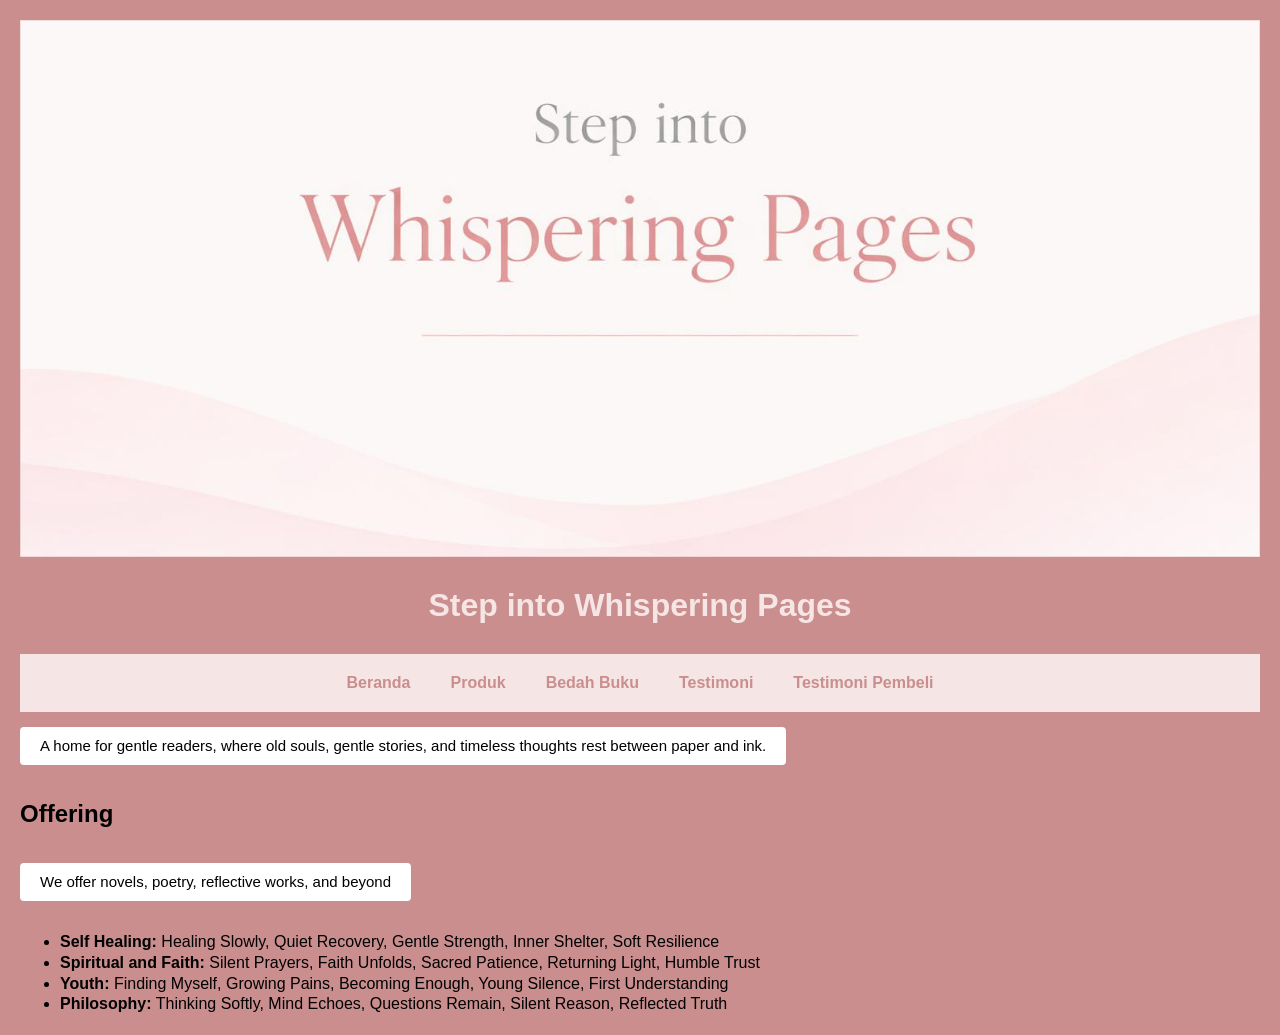
<file: index.html>
<!DOCTYPE html>
<html lang="id">
<head>
    <meta charset="UTF-8">
    <meta name="viewport" content="width=device-width, initial-scale=1.0">
    <title>Profil Usaha Buku</title>
    <link rel="stylesheet" href="style.css" />
</head>
<body>
<header>
  <img src="Header.png" alt="header img">

    <h1>Step into Whispering Pages</h1>
<nav> <a href="index.html">Beranda</a>
      <a href="produk.html">Produk</a>
      <a href="bedah-buku.html">Bedah Buku</a>
      <a href="testimoni.html">Testimoni</a>
      <a href="tampil-testimoni.html">Testimoni Pembeli</a>
</nav>
</header>

    <p>A home for gentle readers, where old souls, gentle stories, and timeless thoughts rest between paper and ink.</p>
    <h2>Offering</h2>
    <p style="text-align: left;">We offer novels, poetry, reflective works, and beyond</p>
<ul>
    <li><strong>Self Healing:</strong> Healing Slowly, Quiet Recovery, Gentle Strength, Inner Shelter, Soft Resilience</li>
    <li><strong>Spiritual and Faith:</strong> Silent Prayers, Faith Unfolds, Sacred Patience, Returning Light, Humble Trust</li>
    <li><strong>Youth:</strong> Finding Myself, Growing Pains, Becoming Enough, Young Silence, First Understanding</li>
    <li><strong>Philosophy:</strong> Thinking Softly, Mind Echoes, Questions Remain, Silent Reason, Reflected Truth</li>
</ul>
</body>
</html>
</file>
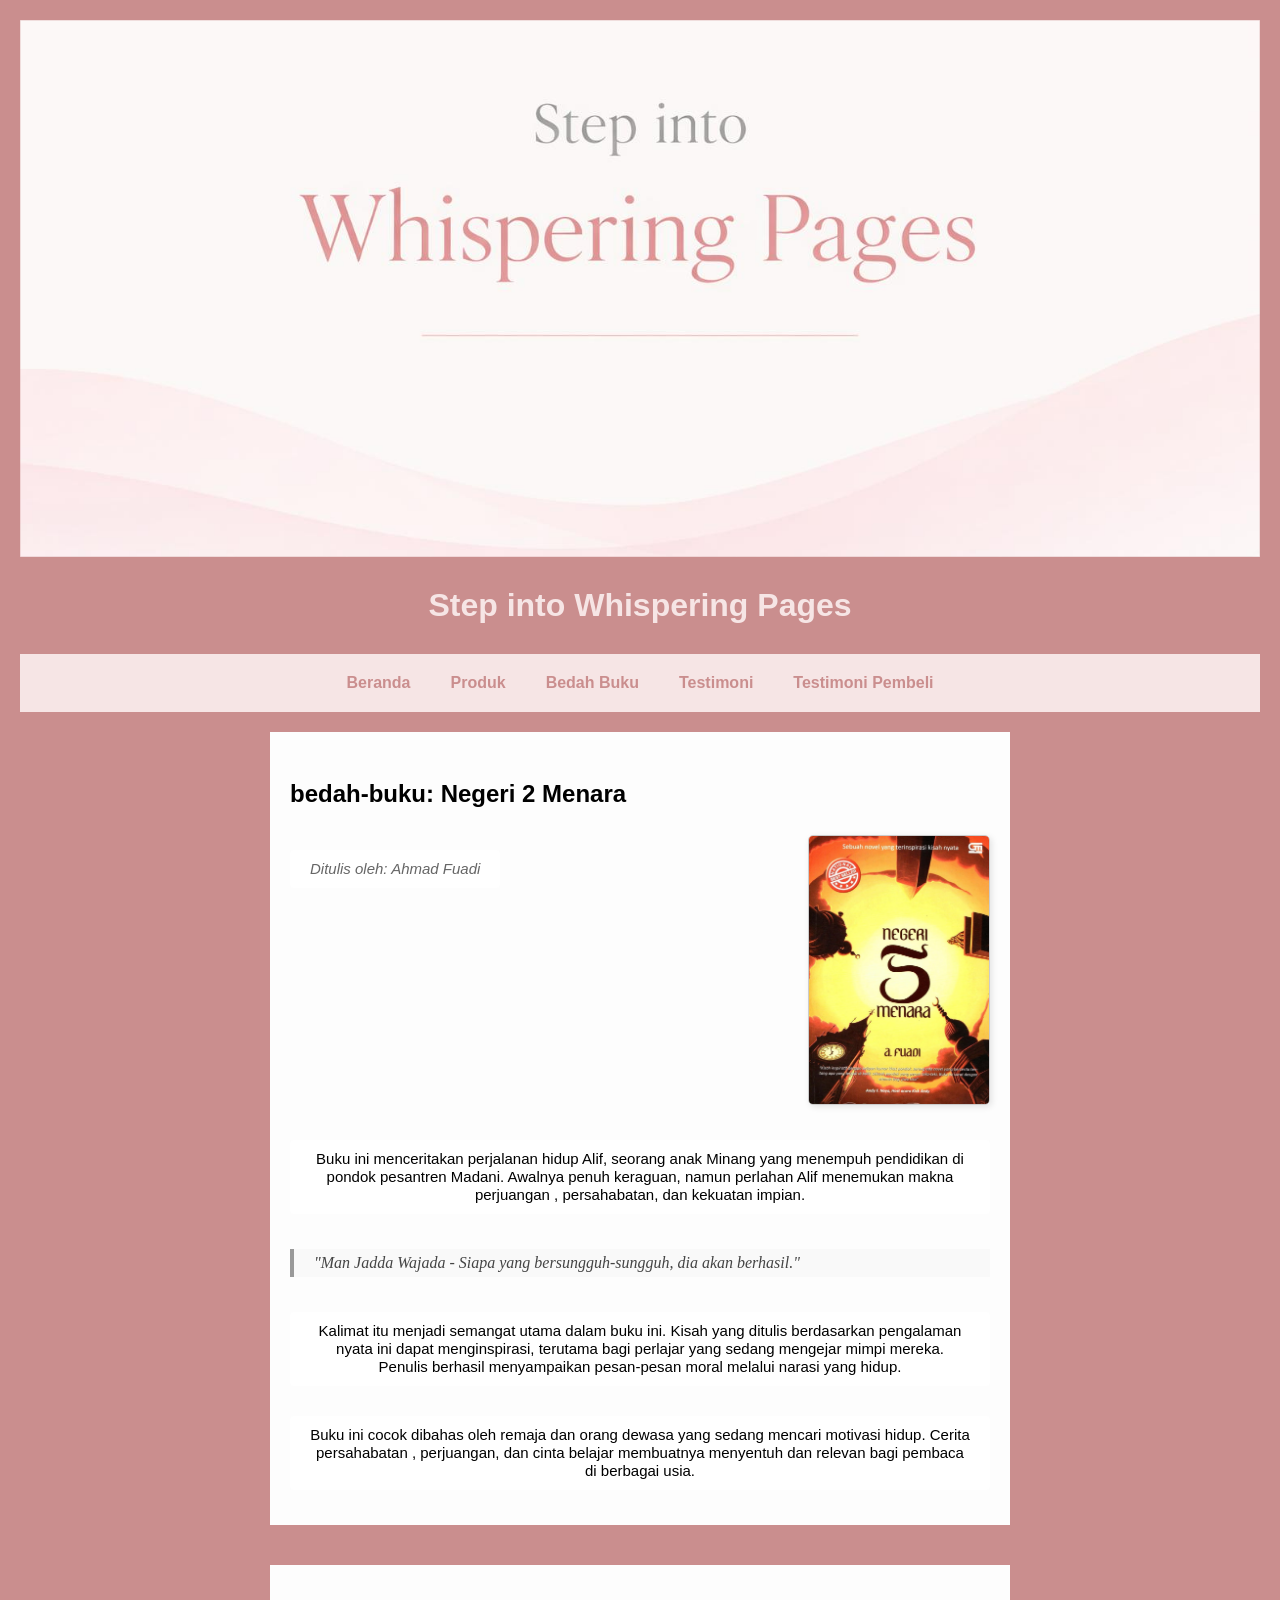
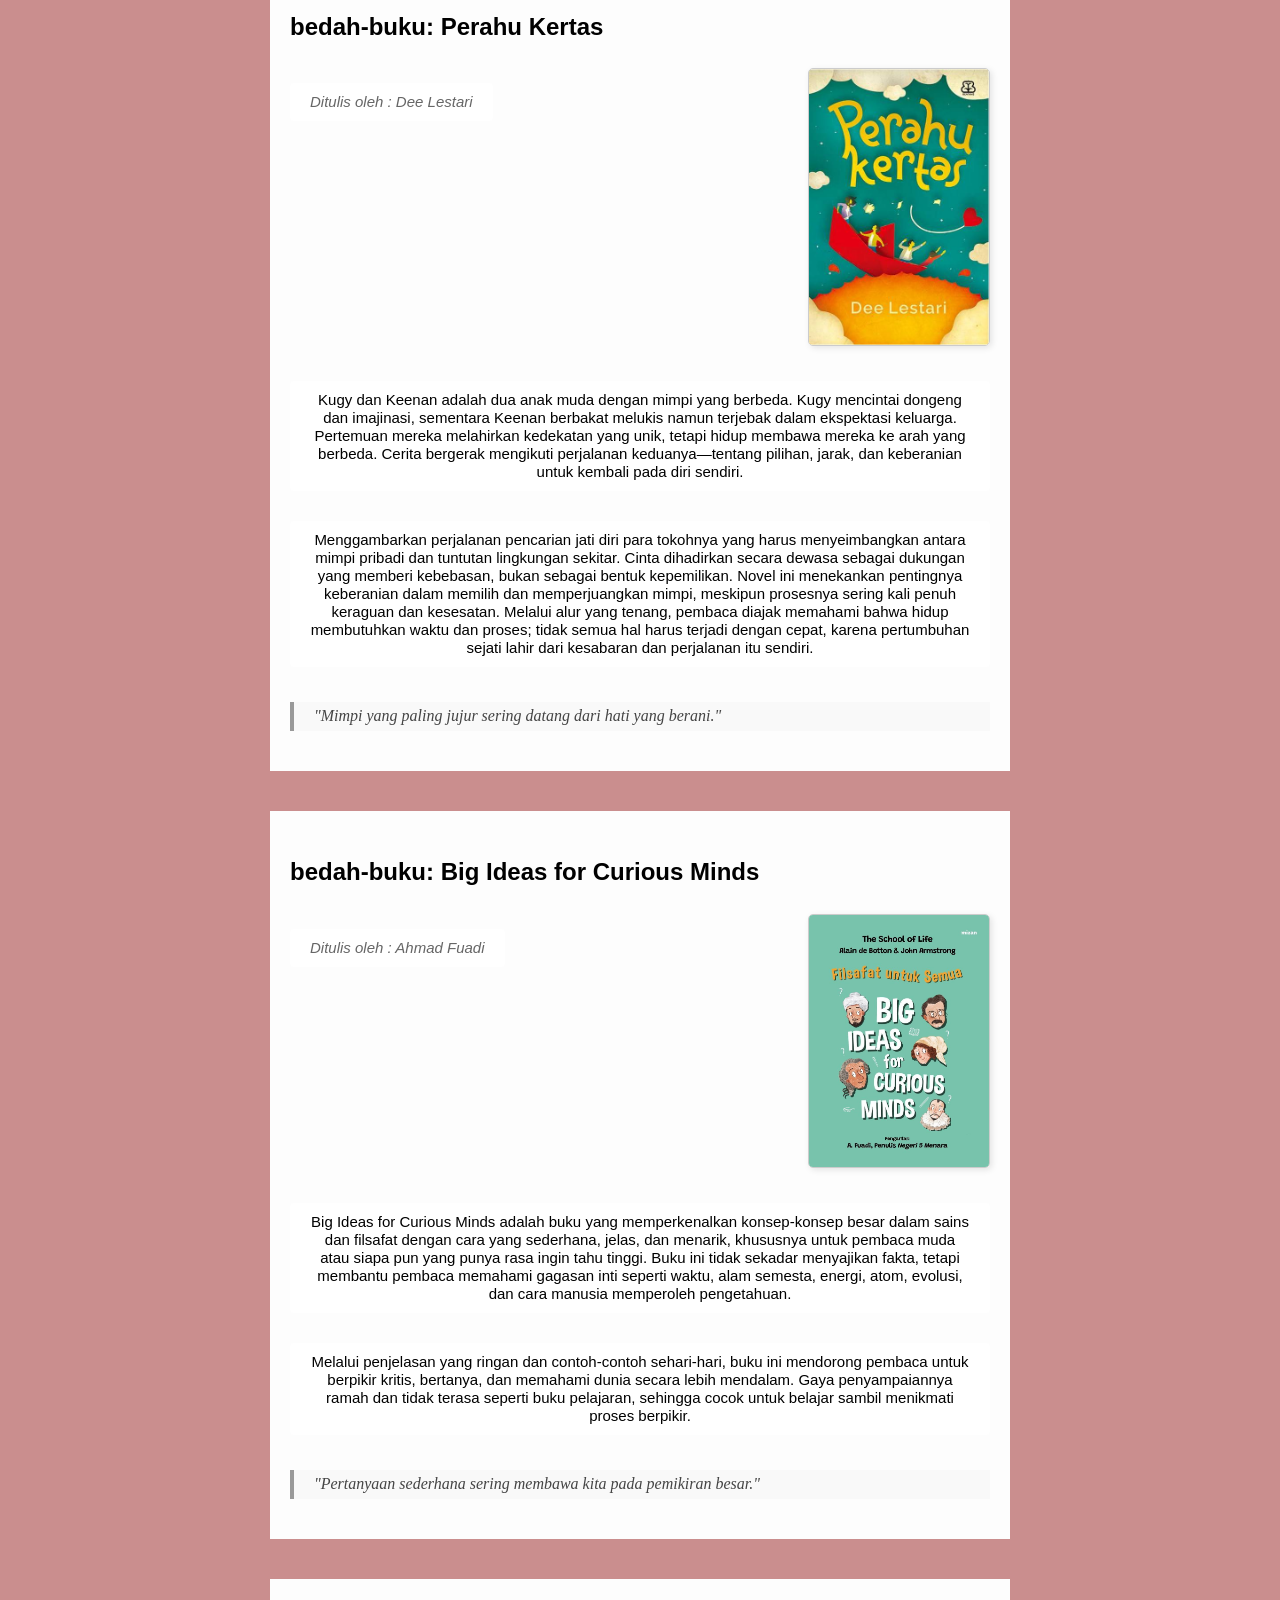
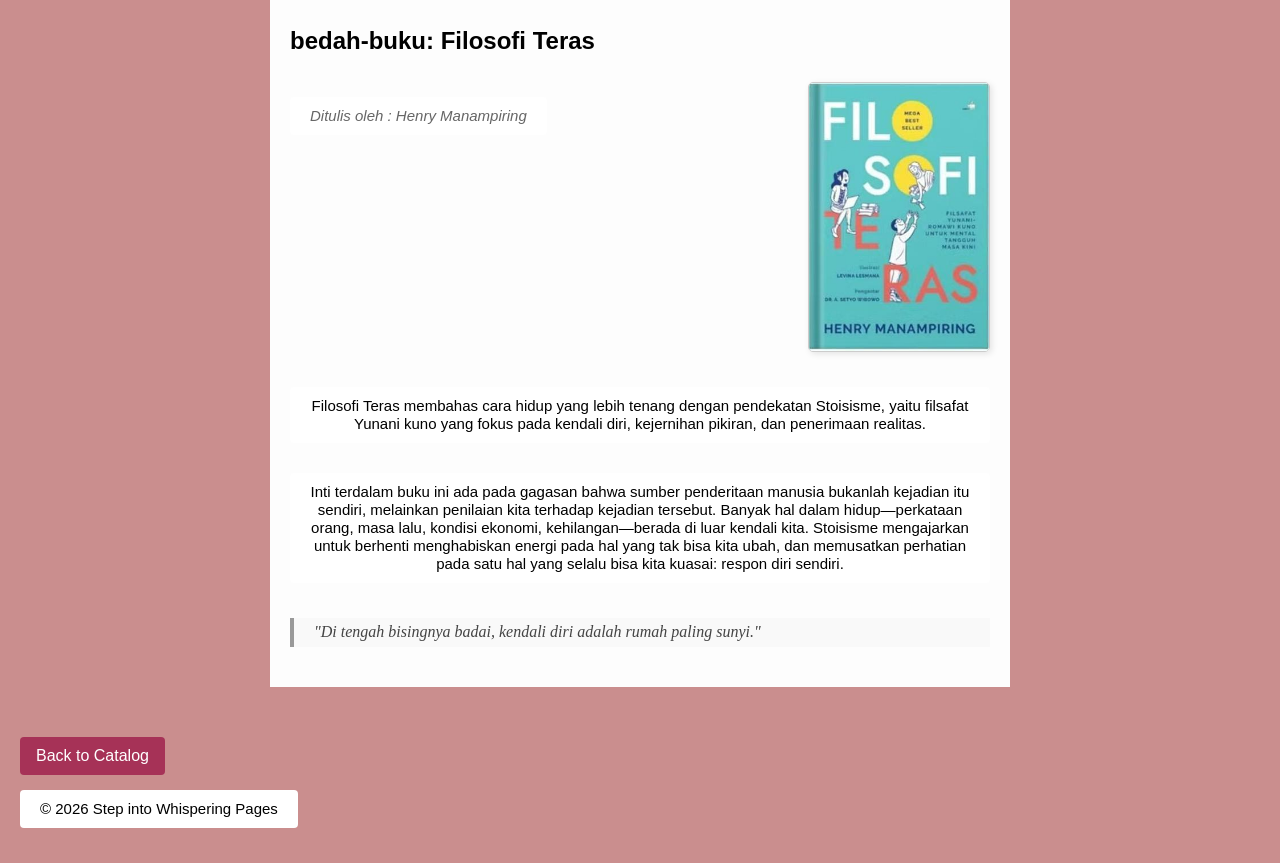
<file: bedah-buku.html>
<html lang="id">
<head>
    <meta charset="UTF-8">
    <meta name="viewport" content="width=device-width,initial-scale=1.0"/>
    <title>Bedah Buku: Negeri 5 Menara</title>
    <link rel="stylesheet" href="style.css" />
</head>
<body>
<header>
<img src="Header.png" alt="header img">
    <h1>Step into Whispering Pages</h1>
     <nav>
        <a href="index.html">Beranda</a>
        <a href="produk.html">Produk</a>
        <a href="bedah-buku.html">Bedah Buku</a>
        <a href="testimoni.html">Testimoni</a>
        <a href="tampil-testimoni.html">Testimoni Pembeli</a>
     </nav>
    </header>
<section class="daftar-produk">
<main class="artikel">
    <h2>bedah-buku: Negeri 2 Menara</h2>
    <p class="penulis">Ditulis oleh: Ahmad Fuadi</p>

    <img src="Negeri 5 Menara.jpg" alt="Sampul Negeri 5 Menara" class="Sampul">

    <p>
        Buku ini menceritakan perjalanan hidup Alif, seorang anak Minang yang menempuh pendidikan di pondok pesantren Madani. Awalnya penuh keraguan, namun perlahan Alif menemukan makna perjuangan , persahabatan, dan kekuatan impian.
    </p>

    <blockquote>

        "Man Jadda Wajada - Siapa yang bersungguh-sungguh, dia akan berhasil."
    </blockquote>

    <p>
        Kalimat itu menjadi semangat utama dalam buku ini. Kisah yang ditulis berdasarkan pengalaman nyata ini dapat menginspirasi, terutama bagi perlajar yang sedang mengejar mimpi mereka. Penulis berhasil menyampaikan pesan-pesan moral melalui narasi yang hidup.
    </p>

    <p>
        Buku ini cocok dibahas oleh remaja dan orang dewasa yang sedang mencari motivasi hidup. Cerita persahabatan , perjuangan, dan cinta belajar membuatnya menyentuh dan relevan bagi pembaca di berbagai usia.
    </p>
</main>
</section>

<section class="daftar-produk">
<main class="artikel">
<h2> bedah-buku: Perahu Kertas</h2>
<p class="penulis">Ditulis oleh : Dee Lestari</p>

<img src="Perahu Kertas.jpg" alt="Sampul Perahu Kertas" class="Sampul">
<p>
    Kugy dan Keenan adalah dua anak muda dengan mimpi yang berbeda. Kugy mencintai dongeng dan imajinasi, sementara Keenan berbakat melukis namun terjebak dalam ekspektasi keluarga. Pertemuan mereka melahirkan kedekatan yang unik, tetapi hidup membawa mereka ke arah yang berbeda. Cerita bergerak mengikuti perjalanan keduanya—tentang pilihan, jarak, dan keberanian untuk kembali pada diri sendiri.
</p>

<p>
    Menggambarkan perjalanan pencarian jati diri para tokohnya yang harus menyeimbangkan antara mimpi pribadi dan tuntutan lingkungan sekitar. Cinta dihadirkan secara dewasa sebagai dukungan yang memberi kebebasan, bukan sebagai bentuk kepemilikan. Novel ini menekankan pentingnya keberanian dalam memilih dan memperjuangkan mimpi, meskipun prosesnya sering kali penuh keraguan dan kesesatan. Melalui alur yang tenang, pembaca diajak memahami bahwa hidup membutuhkan waktu dan proses; tidak semua hal harus terjadi dengan cepat, karena pertumbuhan sejati lahir dari kesabaran dan perjalanan itu sendiri.
</p>

<blockquote>
    "Mimpi yang paling jujur sering datang dari hati yang berani."
</blockquote>
</main>
</section>

<section class="daftar-produk">
<main class="artikel">
<h2> bedah-buku: Big Ideas for Curious Minds</h2>
<p class="penulis">Ditulis oleh : Ahmad Fuadi</p>
<img src="Big Ideas for Curious Minds.jpg" alt="Sampul Big Ideas for Curious Minds" class="Sampul">
<p>
    Big Ideas for Curious Minds adalah buku yang memperkenalkan konsep-konsep besar dalam sains dan filsafat dengan cara yang sederhana, jelas, dan menarik, khususnya untuk pembaca muda atau siapa pun yang punya rasa ingin tahu tinggi. Buku ini tidak sekadar menyajikan fakta, tetapi membantu pembaca memahami gagasan inti seperti waktu, alam semesta, energi, atom, evolusi, dan cara manusia memperoleh pengetahuan.
</p>

<p>
    Melalui penjelasan yang ringan dan contoh-contoh sehari-hari, buku ini mendorong pembaca untuk berpikir kritis, bertanya, dan memahami dunia secara lebih mendalam. Gaya penyampaiannya ramah dan tidak terasa seperti buku pelajaran, sehingga cocok untuk belajar sambil menikmati proses berpikir.
</p>

<blockquote>
    "Pertanyaan sederhana sering membawa kita pada pemikiran besar."
</blockquote>
</main>
</section>

<section class="daftar-produk">
<main class="artikel">
<h2> bedah-buku: Filosofi Teras</h2>
<p class="penulis">Ditulis oleh : Henry Manampiring</p>
<img src="Filosofi Teras.jpg" alt="Sampul Filosofi Teras" class="Sampul">
<p>
    Filosofi Teras membahas cara hidup yang lebih tenang dengan pendekatan Stoisisme, yaitu filsafat Yunani kuno yang fokus pada kendali diri, kejernihan pikiran, dan penerimaan realitas.
</p>

<p>
    Inti terdalam buku ini ada pada gagasan bahwa sumber penderitaan manusia bukanlah kejadian itu sendiri, melainkan penilaian kita terhadap kejadian tersebut. Banyak hal dalam hidup—perkataan orang, masa lalu, kondisi ekonomi, kehilangan—berada di luar kendali kita. Stoisisme mengajarkan untuk berhenti menghabiskan energi pada hal yang tak bisa kita ubah, dan memusatkan perhatian pada satu hal yang selalu bisa kita kuasai: respon diri sendiri.
</p>

<blockquote>
    "Di tengah bisingnya badai, kendali diri adalah rumah paling sunyi."
</blockquote>
</main>
</section>

<a href="produk.html" class="btn-kembali">Back to Catalog</a>
 </main>
<footer>
    <p>&copy; 2026 Step into Whispering Pages</p>
</footer>

 </body>

</html>
</file>
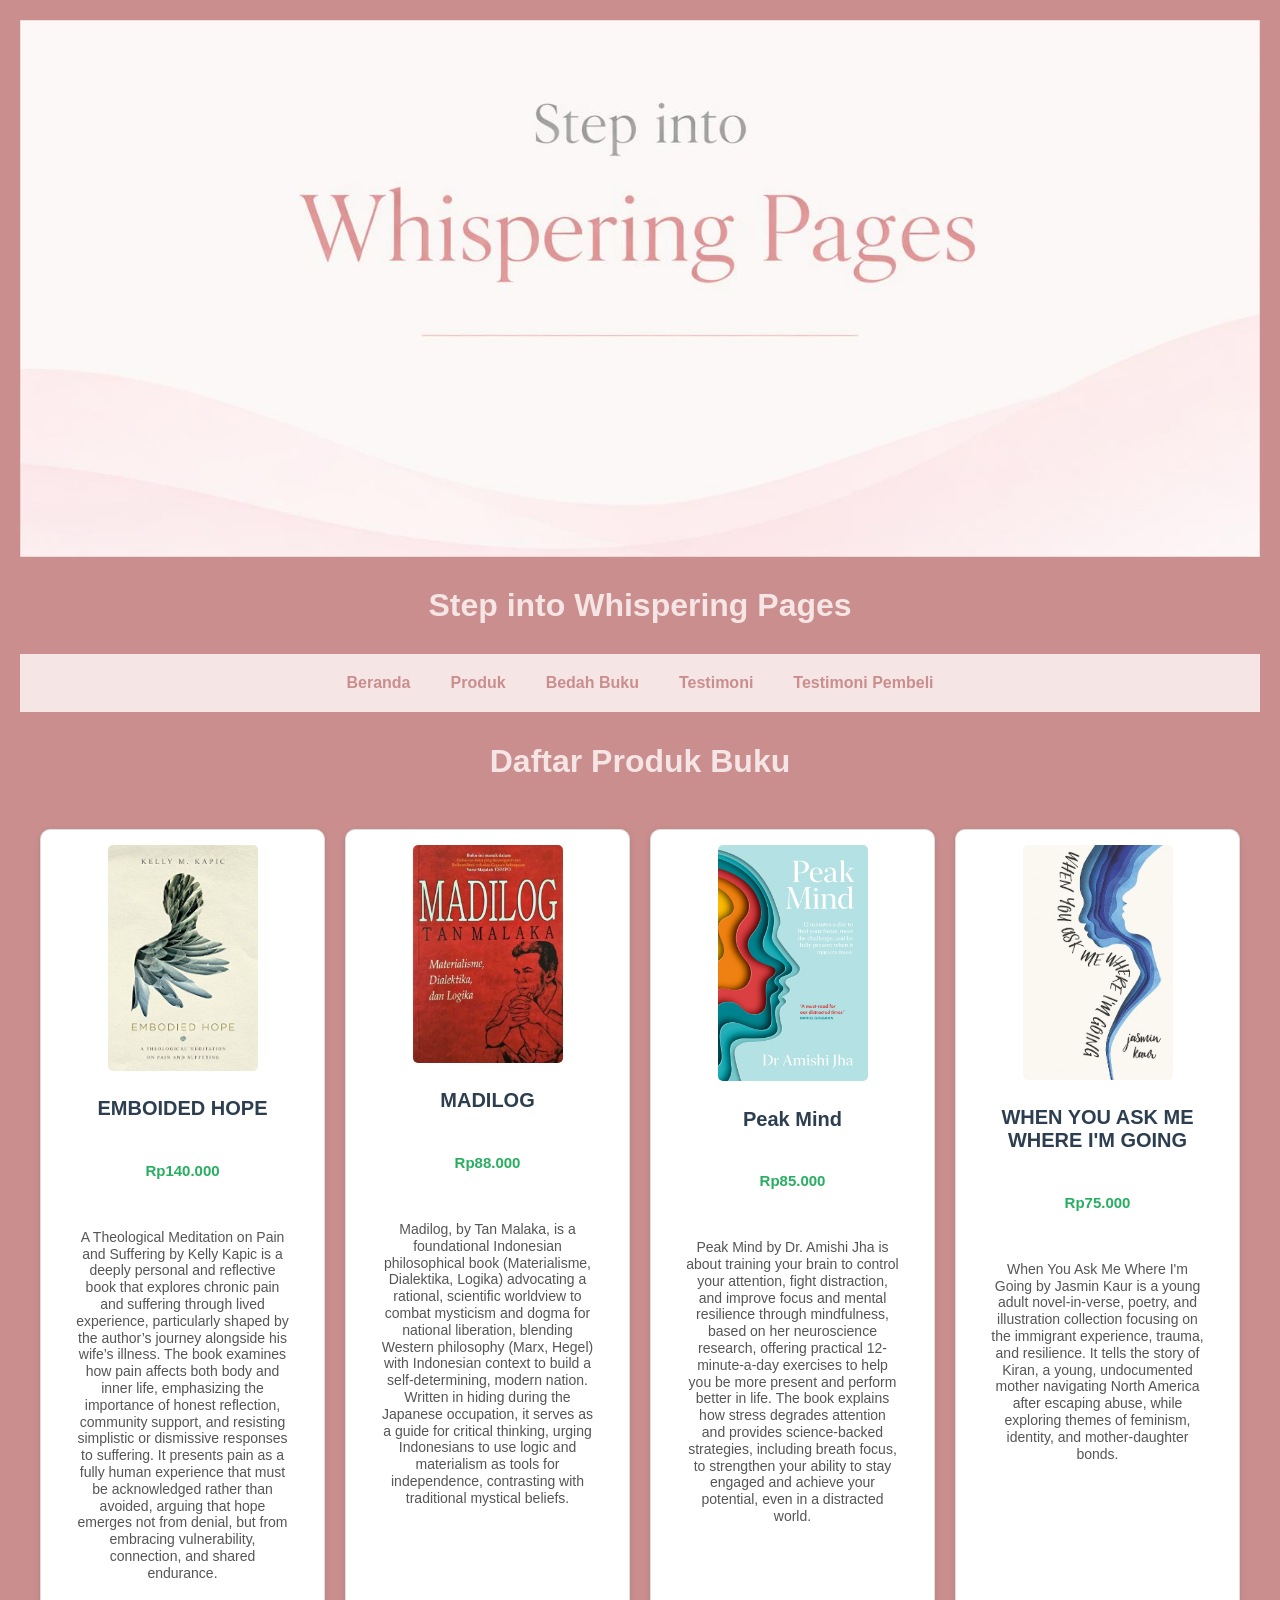
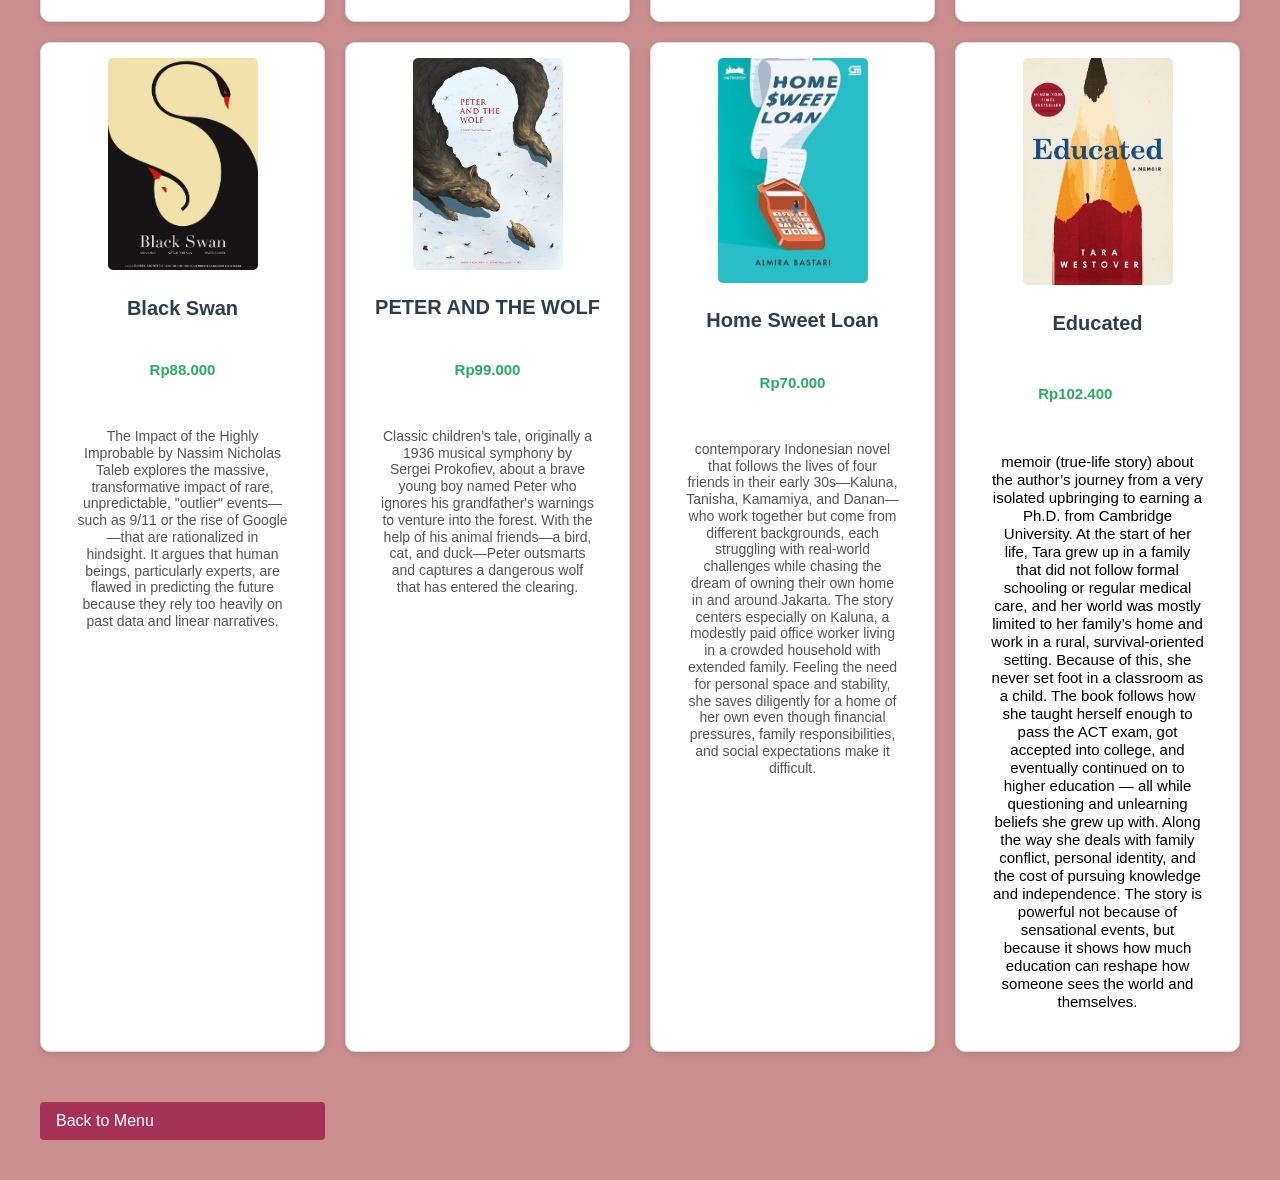
<file: produk.html>
<html lang="id">
<head> 
       <meta charset="UTF-8" />
       <meta name="viewport" content="width=device-width, initial-scale=1.0" />
       <title>Produk Buku</title>
       <link rel="stylesheet" href="style.css" /> </head>
<body>
<header>
    <img src="Header.png" alt="header img">
    <h1>Step into Whispering Pages</h1>
    <nav> <a href="index.html">Beranda</a>
          <a href="produk.html">Produk</a>
          <a href="bedah-buku.html">Bedah Buku</a>
          <a href="testimoni.html">Testimoni</a>
          <a href="tampil-testimoni.html">Testimoni Pembeli</a>
</nav>
</header>
<h1>Daftar Produk Buku</h1>
<section class="daftar-produk">
<div class="produk">
       <img src="EMBOIDED HOPE.jpg" alt="Buku 1" />
       <h2>EMBOIDED HOPE</h2>
       <p class="harga">Rp140.000</p>
       <p class="deskripsi">A Theological Meditation on Pain and Suffering by Kelly Kapic is a deeply personal and reflective book that explores chronic pain and suffering through lived experience, particularly shaped by the author’s journey alongside his wife’s illness. The book examines how pain affects both body and inner life, emphasizing the importance of honest reflection, community support, and resisting simplistic or dismissive responses to suffering. It presents pain as a fully human experience that must be acknowledged rather than avoided, arguing that hope emerges not from denial, but from embracing vulnerability, connection, and shared endurance.</p>
       </div>
<div class="produk">
       <img src="MADILOG.jpg" alt="Buku 2" />
       <h2>MADILOG</h2>
       <p class="harga">Rp88.000</p>
       <p class="deskripsi">Madilog, by Tan Malaka, is a foundational Indonesian philosophical book (Materialisme, Dialektika, Logika) advocating a rational, scientific worldview to combat mysticism and dogma for national liberation, blending Western philosophy (Marx, Hegel) with Indonesian context to build a self-determining, modern nation. Written in hiding during the Japanese occupation, it serves as a guide for critical thinking, urging Indonesians to use logic and materialism as tools for independence, contrasting with traditional mystical beliefs. </p>
       </div>
<div class="produk">
       <img src="Peak Mind.jpg" alt="Buku 3" />
       <h2>Peak Mind</h2>
       <p class="harga">Rp85.000</p>
       <p class="deskripsi">Peak Mind by Dr. Amishi Jha is about training your brain to control your attention, fight distraction, and improve focus and mental resilience through mindfulness, based on her neuroscience research, offering practical 12-minute-a-day exercises to help you be more present and perform better in life. The book explains how stress degrades attention and provides science-backed strategies, including breath focus, to strengthen your ability to stay engaged and achieve your potential, even in a distracted world. </p>
       </div>
<div class="produk">
       <img src="WHEN YOU ASK ME WHERE I'M GOING.jpg" alt="Buku 4" />
       <h2>WHEN YOU ASK ME WHERE I'M GOING</h2>
       <p class="harga">Rp75.000</p>
       <p class="deskripsi">When You Ask Me Where I'm Going by Jasmin Kaur is a young adult novel-in-verse, poetry, and illustration collection focusing on the immigrant experience, trauma, and resilience. It tells the story of Kiran, a young, undocumented mother navigating North America after escaping abuse, while exploring themes of feminism, identity, and mother-daughter bonds. </p>
       </div>
<div class="produk">
       <img src="Black Swan.jpg" alt="Buku 5" />
       <h2>Black Swan</h2>
       <p class="harga">Rp88.000</p>
       <p class="deskripsi">The Impact of the Highly Improbable by Nassim Nicholas Taleb explores the massive, transformative impact of rare, unpredictable, "outlier" events—such as 9/11 or the rise of Google—that are rationalized in hindsight. It argues that human beings, particularly experts, are flawed in predicting the future because they rely too heavily on past data and linear narratives. </p>
       </div>
<div class="produk">
       <img src="PETER AND THE WOLF.jpg" alt="Buku 6" />
       <h2>PETER AND THE WOLF</h2>
       <p class="harga">Rp99.000</p>
       <p class="deskripsi">Classic children’s tale, originally a 1936 musical symphony by Sergei Prokofiev, about a brave young boy named Peter who ignores his grandfather's warnings to venture into the forest. With the help of his animal friends—a bird, cat, and duck—Peter outsmarts and captures a dangerous wolf that has entered the clearing. </p>
       </div>
<div class="produk">
       <img src="Home Sweet Loan.jpg" alt="Buku 7" />
       <h2>Home Sweet Loan</h2>
       <p class="harga">Rp70.000</p>
       <p class="deskripsi">contemporary Indonesian novel that follows the lives of four friends in their early 30s—Kaluna, Tanisha, Kamamiya, and Danan—who work together but come from different backgrounds, each struggling with real-world challenges while chasing the dream of owning their own home in and around Jakarta.
The story centers especially on Kaluna, a modestly paid office worker living in a crowded household with extended family. Feeling the need for personal space and stability, she saves diligently for a home of her own even though financial pressures, family responsibilities, and social expectations make it difficult.</p>
       </div>
<div class="produk">
       <img src="Educated.jpg" alt="Buku 8" />
       <h2>Educated</h2>
       <p class="harga">Rp102.400</p>
       <p class="deskripsi"></p>
<p style="text-align: center;">memoir (true-life story) about the author’s journey from a very isolated upbringing to earning a Ph.D. from Cambridge University.
At the start of her life, Tara grew up in a family that did not follow formal schooling or regular medical care, and her world was mostly limited to her family’s home and work in a rural, survival-oriented setting. Because of this, she never set foot in a classroom as a child.
The book follows how she taught herself enough to pass the ACT exam, got accepted into college, and eventually continued on to higher education — all while questioning and unlearning beliefs she grew up with. Along the way she deals with family conflict, personal identity, and the cost of pursuing knowledge and independence. The story is powerful not because of sensational events, but because it shows how much education can reshape how someone sees the world and themselves. </p>
       </div>
<a href="index.html" class="btn-kembali">Back to Menu</a>
</section>
</body>

</html>
</file>
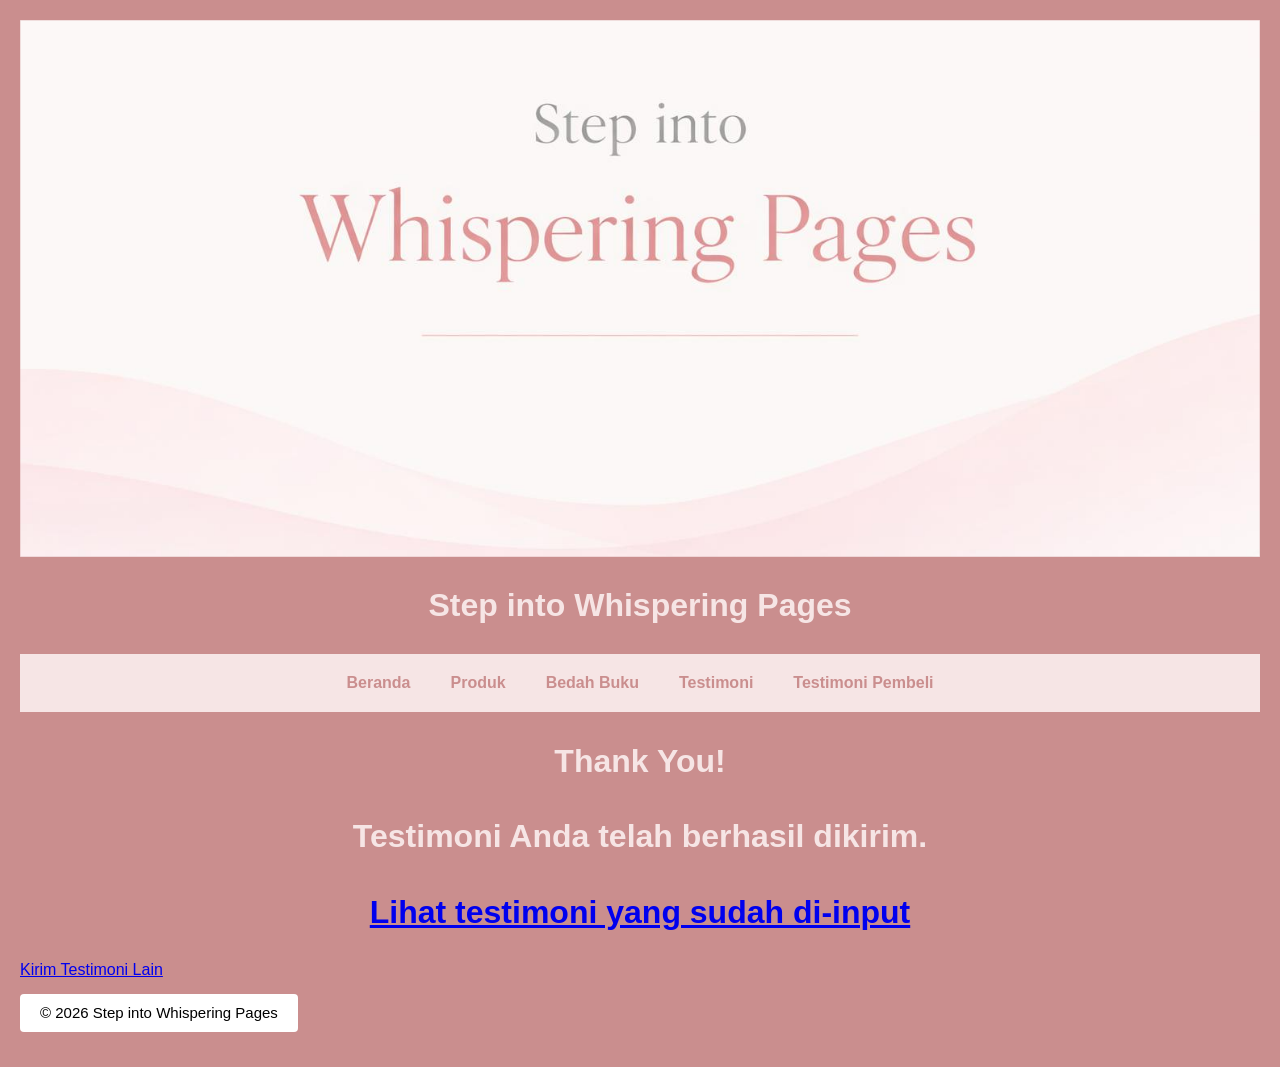
<file: proses-testimoni.html>
<html lang="id">
<head>
    <meta charset="UTF-8">
    <meta name="viewport" content="width=device-width, initial-scale=1.0">
    <title>Profil Usaha Buku</title>
    <link rel="stylesheet" href="style.css" />
</head>
<body>
<header>
<img src="Header.png" alt="header img">
    <h1>Step into Whispering Pages</h1>
<nav> <a href="index.html">Beranda</a>
      <a href="produk.html">Produk</a>
      <a href="bedah-buku.html">Bedah Buku</a>
      <a href="testimoni.html">Testimoni</a>
      <a href="tampil-testimoni.html">Testimoni Pembeli</a>
</nav>
</header>

<main class="konfirmasi">
    <h1>Thank You!</h1>
    <h1>Testimoni Anda telah berhasil dikirim.</h1>
    <h1><a href="tampil-testimoni.html">Lihat testimoni yang sudah di-input</a></h1>

    <section class="testimoni-terkirim"></section>
    <a href="testimoni.html">Kirim Testimoni Lain</a>
</main>

<footer>
    <p>&copy; 2026 Step into Whispering Pages</p>
</footer>
</body>

</html>
</file>
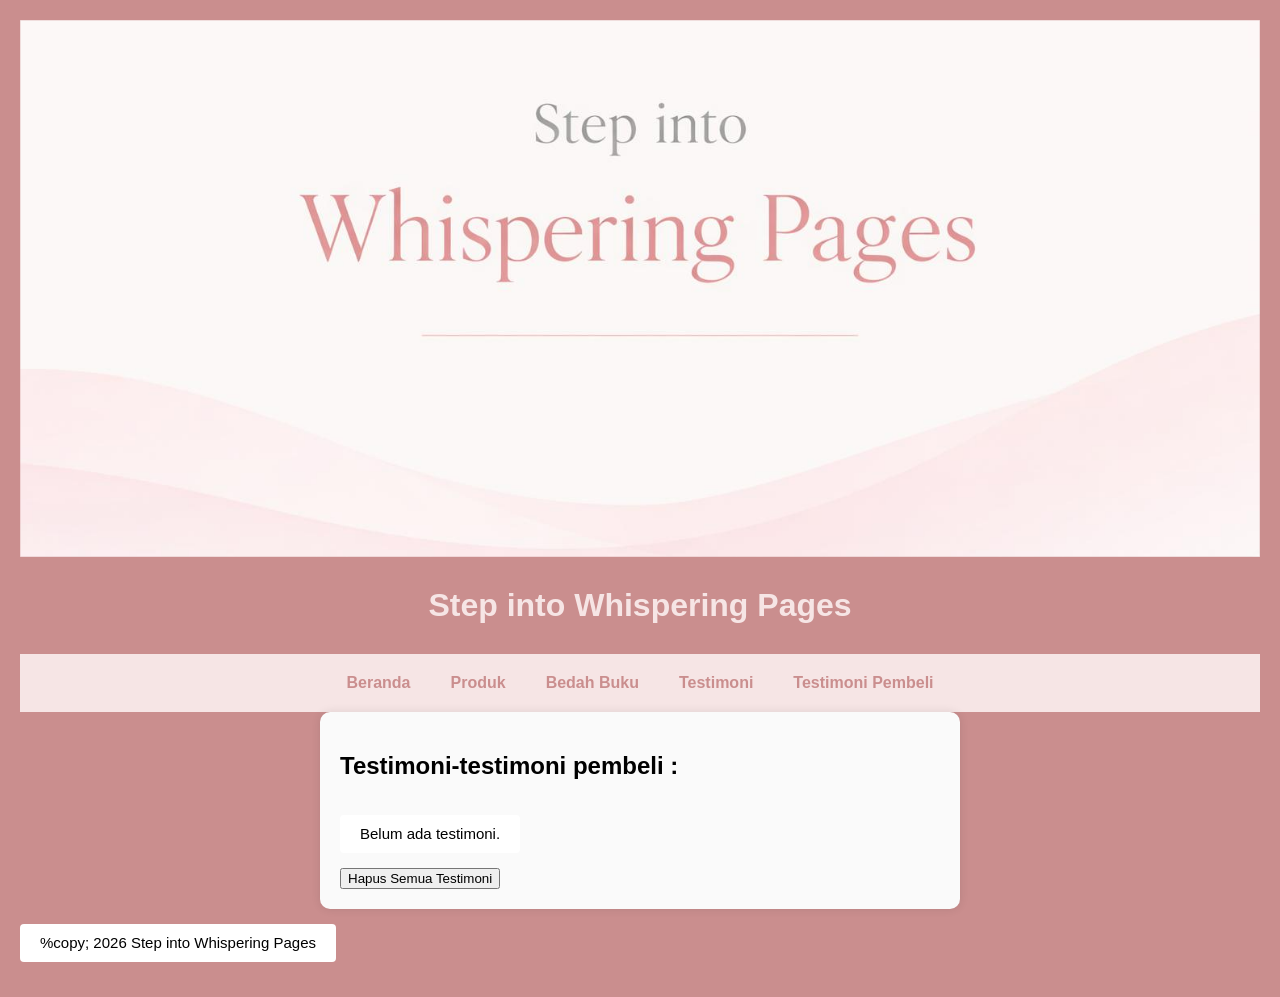
<file: tampil-testimoni.html>
<html lang="id">
<head>
    <meta charset="UTF-8">
    <meta name="viewport" content="width=device-width, initial-scale=1.0">
    <title>Profil Usaha Buku</title>
    <link rel="stylesheet" href="style.css" />
</head>
<body>
<header>
<img src="Header.png" alt="header img">
    <h1>Step into Whispering Pages</h1>
<nav> <a href="index.html">Beranda</a>
      <a href="produk.html">Produk</a>
      <a href="bedah-buku.html">Bedah Buku</a>
      <a href="testimoni.html">Testimoni</a>
      <a href="tampil-testimoni.html">Testimoni Pembeli</a>
</nav>
</header>

<main class="formulir">
    <h2>Testimoni-testimoni pembeli :</h2>
    <div id="daftarTestimoni"></div>

    <button id="hapusSemua">Hapus Semua Testimoni</button>
</div>

    <section>
    <div id="daftarTestimoni"></div>
    </section>
</main>

<footer>
    <p>%copy; 2026 Step into Whispering Pages</p>
</footer>

<script>
    const container =
    document.getElementById('daftarTestimoni');
    const testimoniList =
JSON.parse(localStorage.getItem('testimoniList')) || [];

 if (testimoniList.length === 0) {
    container.innerHTML = "<p>Belum ada testimoni.</p>";
 } else {
    testimoniList.forEach((t,i) => {
        const el = document.createElement('div');
        el.className = 'testimoni-box';
        el.innerHTML = `
         <p><strong>Nama:</strong> ${t.nama}</p>
         <p><strong>Asal:</strong> ${t.asal}</p>
         <p><strong>Email:</strong> ${t.email}</p>
         <p><strong>Judul:</strong> ${t.judul}</p>
         <p><strong>Rating:</strong> ${t.rating}</p>
         <p><strong>Pesan:</strong> ${t.pesan}</p>
         `;
        container.appendChild(el);
    });
 }
 document.getElementById("hapusSemua").addEventListener("click", function() {
    const konfirmasi = confirm("Apakah Anada Yakin ingin menghapus semua testimoni?");
    if (konfirmasi) {
        localStorage.removeItem("testimoniList");
        location.reload();
    }
 });
</script>

</body>

</html>
</file>
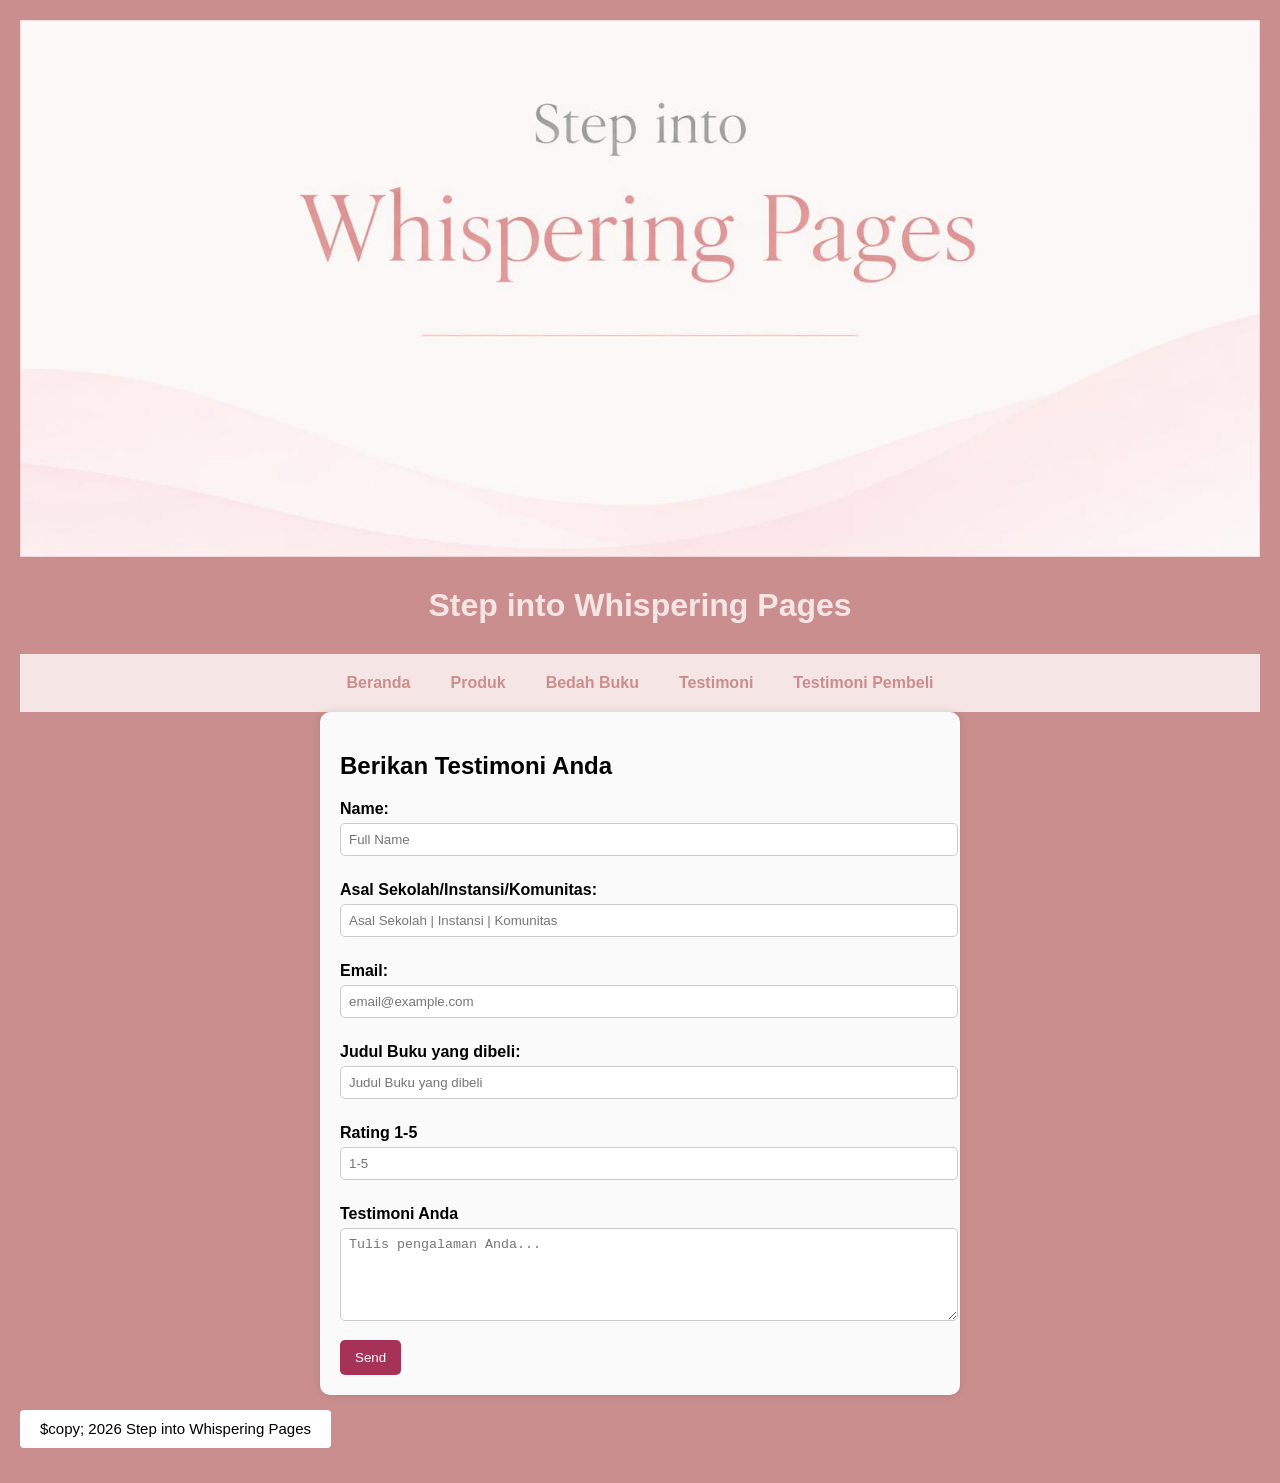
<file: testimoni.html>
<!DOCTYPE html>
<html lang="id">
<head>
    <meta charset="UTF-8">
    <meta name="viewport" content="width=device-width, initial-scale=1.0">
    <title>Formulir Testimoni - Step into Whispering Pages</title>
    <link rel="stylesheet" href="style.css">
</head>
<body>
<header>
<img src="Header.png" alt="header img">
    <h1>Step into Whispering Pages</h1>
    <nav>
        <a href="index.html">Beranda</a>
        <a href="produk.html">Produk</a>
        <a href="bedah-buku.html">Bedah Buku</a>
        <a href="testimoni.html">Testimoni</a>
        <a href="tampil-testimoni.html">Testimoni Pembeli</a>
    </nav>
</header>
<main class="Formulir">
    <h2>Berikan Testimoni Anda</h2>
    <form id="formTestimoni">
    <label for="nama">Name:</label>
    <input type="text" id="nama" name="nama" required placeholder="Full Name">

     <label for="asal">Asal Sekolah/Instansi/Komunitas:</label>
     <input type="text" id="asal" name="asal" required placeholder="Asal Sekolah | Instansi | Komunitas">

     <label for="email">Email:</label>
     <input type="email" id="email" name="email" required placeholder="email@example.com">

     <label for="judul">Judul Buku yang dibeli:</label>
     <input type="text" id="judul" name="judul" required placeholder="Judul Buku yang dibeli">

    <label for="rating">Rating 1-5</label>
     <input type="number" id="rating" name="rating" required placeholder="1-5">
 
     <label for="pesan">Testimoni Anda</label>
     <textarea id="pesan" name="pesan" required placeholder="Tulis pengalaman Anda..." rows="5"></textarea>

     <button type="submit">Send</button>
    </form>
</main>
<footer>
    <p>$copy; 2026 Step into Whispering Pages</p>
</footer>

<script>
    document.getElementById('formTestimoni').addEventListener('submit', function(e) {
        e.preventDefault();

        const nama = document.getElementById('nama').value;
        const asal = document.getElementById('asal').value;
        const email = document.getElementById('email').value;
        const judul = document.getElementById('judul').value;
        const rating = document.getElementById('rating').value;
        const pesan = document.getElementById('pesan').value;
        const dataBaru = { nama, asal, email, judul, rating, pesan };

        // Ambil list dari localStorage
        const testimoniList =
    JSON.parse(localStorage.getItem('testimoniList')) || [];

        // Tambahkan testimoni baru
        testimoniList.push(dataBaru);

        //Simpan kembali ke localStorage
        localStorage.setItem('testimoniList',
    JSON.stringify(testimoniList));

        //Arahkan ke halaman konfirmasi
        window.location.href = 'proses-testimoni.html';
        });
</script>
</body>

</html>
</file>
<file: style.css>
body {
    background-color: #CA8E8E;
    font-family: 'Lucida Sans', 'Lucida Sans Regular', 'Lucida Grande', 'Lucida Sans Unicode', Geneva, Verdana, sans-serif;
    color:black;
    margin: 20px;
}
h1 {
    color: #F6E5E5;
    font-family: 'Franklin Gothic Medium', 'Arial Narrow', Arial, sans-serif;
    text-align: center;
    line-height: 1.7;
}
p {
    font-size: 15px;
    font-family: 'Franklin Gothic Medium', 'Arial Narrow', Arial, sans-serif;
    text-align: center;
    line-height: 1.2;   
    background-color: #ffffff;
    padding: 10px 20px;
    display: inline-block;
    border-radius: 4px; 
}
h2 {
    font-family: 'Franklin Gothic Medium', 'Arial Narrow', sans-serif;
}
ul {
    line-height: 1.3;
}
.daftar-produk {
    display:  grid;
    grid-template-columns: repeat(auto-fit,
 minmax(250px, 1fr));
    gap: 20px;
    padding: 20px;
}
.produk {
    background-color: #fff;
    border: 1px solid #ddd;
    padding: 15px;
    border-radius: 10px;
    text-align: center;
    box-shadow: 0 2px 6px rgba(0, 0, 0, 0.1);
}
.produk img {
    width: 150px;
    height: auto;
    border-radius: 5px;
    margin-bottom: 10px;
}
.produk h2 {
    font-size: 20px;
    color: #2c3e50;
}
.produk h3 {
    font-size: 16px;
    color: #2c3e50;
}
.harga {
    font-weight: bold;
    color: #27ae60;
}
.deskripsi {
    font-size: 14px;
    color: #555;
}
.artikel {
    max-width: 700px;
    margin: auto;
    padding: 20px;
    background-color: #fdfdfd;
    font-family: 'Georgia', serif;
    line-height: 1.8;
}
.artikel .penulis {
    font-style: italic;
    color: #666;
    margin-bottom: 20px;
}
.artikel .sampul {
    width: 180px;
    float: right;
    margin: 0 0 20px 20px;
    border: 1px solid #ccc;
    box-shadow: 2px 2px 6px rgba(0, 0, 0, 0.1);
}
.artikel blockquote {
    font-style: italic;
    padding-left: 20px;
    margin: 20px 0;
    border-left: 4px solid #999;
    color: #444;
    background-color: #f9f9f9;
}
.artikel img {
    width: 150px;
    height: auto;
    border-radius: 5px;
    margin-bottom: 10px;
}
.btn-kembali {
    display: inline-block;
    margin-top: 30px;
    padding: 10px 16px;
    background-color: rgb(166, 50, 87);
    color: white;
    text-decoration: none;
    border-radius: 4px;
}
.btn-kembali:hover {
    background-color: #de6189;
}
.Formulir {
    max-width: 600px;
    margin: auto;
    padding: 20px;
    background-color: #fafafa;
    border-radius: 10px;
    box-shadow: 0 0 10px rgba(0, 0, 0, 0.1);
}
form label {
    display: block;
    margin-top: 10px;
    font-weight: bold;
}
form input,
form select,
form textarea {
    width: 100%;
    padding: 8px;
    margin-top: 5px;
    margin-bottom: 15px;
    border-radius: 5px;
    border: 1px solid #ccc;
}
form button {
    background-color: rgb(166, 50, 87);
    color: white;
    padding: 10px 15px;
    border: none;
    border-radius: 5px;
    cursor: pointer;
}
form button:hover {
    background-color: #de6189;
}
nav {
    background-color: #F6E5E5;
    padding: 15px 0;
    display: flex;
    justify-content: center;
    gap: 20px;
    width: 100%;
}

nav a {
    color: #CA8E8E;
    text-decoration: none;
    font-family: sans-serif;
    font-weight: bold;
    padding: 5px 10px;
}

nav a:hover {
    color: #f3c94a;
    background-color: #CA8E8E(255,255,255,0.1);
    border-radius: 4px;
}

header img {
  width: 100%;
  height: auto;
  display: block;

}
</file>
